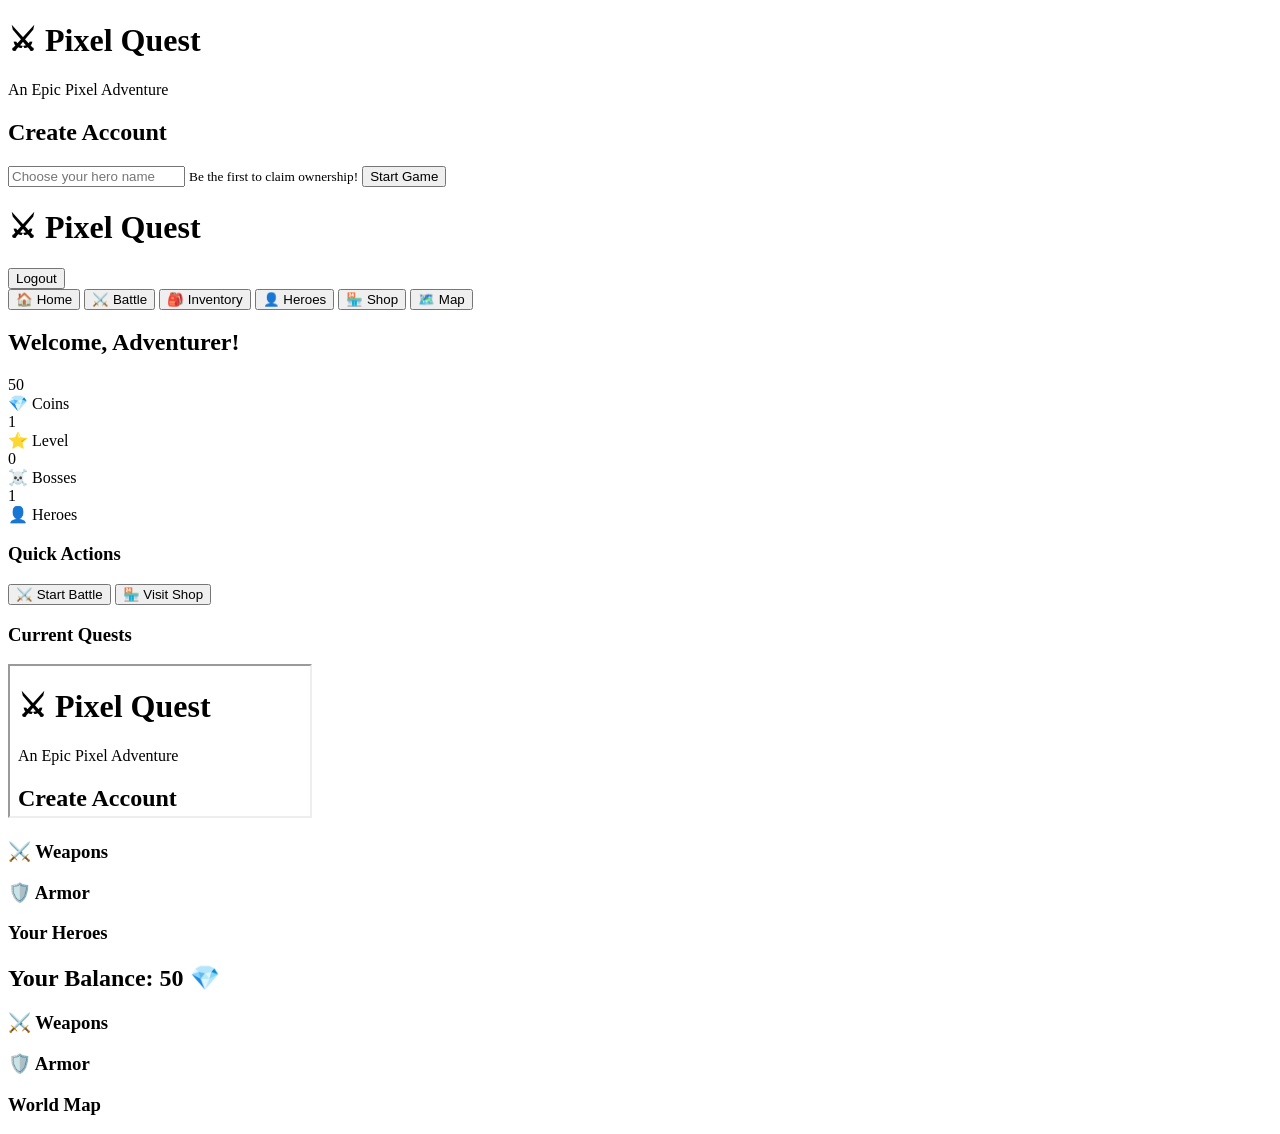
<file: arena.html>
<!doctype html>
<html>
<head>
  <meta charset="UTF-8">
  <meta name="viewport" content="width=device-width, initial-scale=1">
  <title>Pixel Quest</title>
  <link rel="stylesheet" href="style.css">
</head>
<body>
  <div id="authScreen" class="screen active">
    <div class="auth-container">
      <div class="auth-box">
        <h1>⚔ Pixel Quest</h1>
        <p class="subtitle">An Epic Pixel Adventure</p>
        
        <div class="form-section">
          <h2>Create Account</h2>
          <input id="usernameInput" type="text" placeholder="Choose your hero name" maxlength="20" required>
          <small>Be the first to claim ownership!</small>
          <button class="btn btn-primary full-width" onclick="authenticate()">Start Game</button>
        </div>
      </div>
    </div>
  </div>

  <div id="homeScreen" class="screen">
    <header class="header">
      <h1>⚔ Pixel Quest</h1>
      <div class="header-right">
        <span id="currentUser"></span>
        <button class="btn btn-small" onclick="logout()">Logout</button>
      </div>
    </header>

    <nav class="navbar">
      <button class="nav-item active" onclick="switchTab('home')">🏠 Home</button>
      <button class="nav-item" onclick="switchTab('battle')">⚔️ Battle</button>
      <button class="nav-item" onclick="switchTab('inventory')">🎒 Inventory</button>
      <button class="nav-item" onclick="switchTab('heroes')">👤 Heroes</button>
      <button class="nav-item" onclick="switchTab('shop')">🏪 Shop</button>
      <button class="nav-item" onclick="switchTab('map')">🗺️ Map</button>
    </nav>

    <main class="content">
      <section id="homeTab" class="tab active">
        <div class="hero-card">
          <h2>Welcome, <span id="heroName">Adventurer</span>!</h2>
          <div class="stats-row">
            <div class="stat">
              <div class="stat-value" id="coinCount">50</div>
              <div class="stat-label">💎 Coins</div>
            </div>
            <div class="stat">
              <div class="stat-value" id="levelCount">1</div>
              <div class="stat-label">⭐ Level</div>
            </div>
            <div class="stat">
              <div class="stat-value" id="bossCount">0</div>
              <div class="stat-label">☠️ Bosses</div>
            </div>
            <div class="stat">
              <div class="stat-value" id="heroCount">1</div>
              <div class="stat-label">👤 Heroes</div>
            </div>
          </div>
        </div>

        <div class="section">
          <h3>Quick Actions</h3>
          <button class="btn btn-primary" onclick="switchTab('battle')">⚔️ Start Battle</button>
          <button class="btn btn-secondary" onclick="switchTab('shop')">🏪 Visit Shop</button>
        </div>

        <div class="section">
          <h3>Current Quests</h3>
          <div id="questContainer"></div>
        </div>

        <div class="section" id="ownerTools" style="display: none;">
          <h3>👑 Owner Panel</h3>
          <p>You are the owner! Create custom heroes and content.</p>
          <button class="btn btn-primary" onclick="showCreateHero()">➕ Create Hero</button>
          <div id="createHeroForm" class="form-section" style="display: none;">
            <h4>Create New Hero</h4>
            <input id="heroName" type="text" placeholder="Hero Name" maxlength="20">
            <input id="heroEmoji" type="text" placeholder="Emoji" maxlength="3" value="⚔️">
            <input id="heroHealth" type="number" min="50" max="300" value="100">
            <textarea id="heroDesc" placeholder="Description"></textarea>
            <div class="btn-group">
              <button class="btn btn-primary" onclick="createHero()">Create</button>
              <button class="btn btn-secondary" onclick="hideCreateHero()">Cancel</button>
            </div>
          </div>
        </div>
      </section>

      <section id="battleTab" class="tab">
        <div class="iframe-container">
          <iframe src="arena.html" title="Battle Arena"></iframe>
        </div>
      </section>

      <section id="inventoryTab" class="tab">
        <div class="inventory-grid">
          <div class="inventory-section">
            <h3>⚔️ Weapons</h3>
            <div id="weaponsList" class="item-grid"></div>
          </div>
          <div class="inventory-section">
            <h3>🛡️ Armor</h3>
            <div id="armorList" class="item-grid"></div>
          </div>
        </div>
      </section>

      <section id="heroesTab" class="tab">
        <div class="heroes-section">
          <h3>Your Heroes</h3>
          <div id="heroesList" class="heroes-grid"></div>
        </div>
        <div id="ownerHeroTools" class="section" style="display: none;">
          <h3>Create Custom Hero</h3>
          <button class="btn btn-primary" onclick="showCreateHero()">➕ Add Hero</button>
        </div>
      </section>

      <section id="shopTab" class="tab">
        <div class="shop-section">
          <h2>Your Balance: <span id="shopCoins">50</span> 💎</h2>
          <div class="shop-grid">
            <div class="shop-category">
              <h3>⚔️ Weapons</h3>
              <div id="shopWeapons" class="item-grid"></div>
            </div>
            <div class="shop-category">
              <h3>🛡️ Armor</h3>
              <div id="shopArmor" class="item-grid"></div>
            </div>
          </div>
        </div>
      </section>

      <section id="mapTab" class="tab">
        <div class="map-section">
          <h3>World Map</h3>
          <div id="mapList" class="map-grid"></div>
        </div>
      </section>
    </main>
  </div>

  <script src="data.js"></script>
  <script src="app.js"></script>
</body>
</html>
</file>
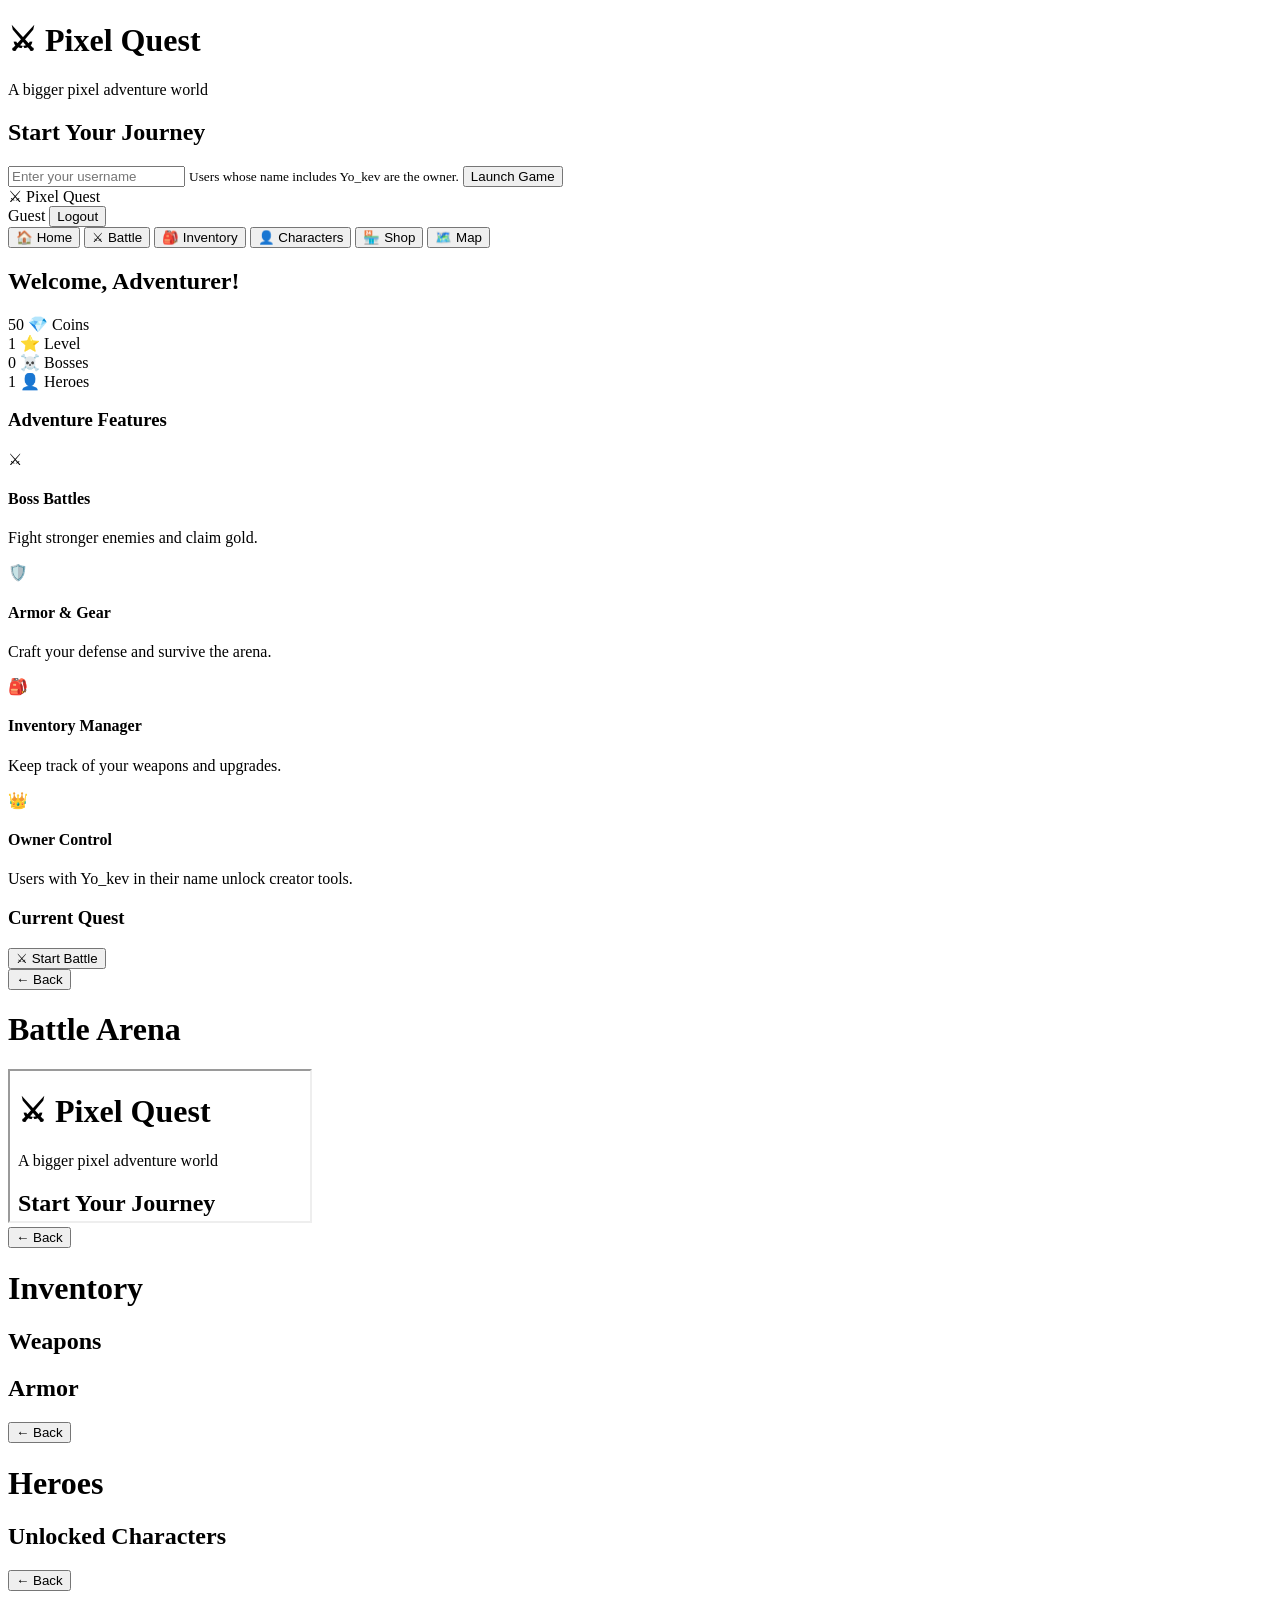
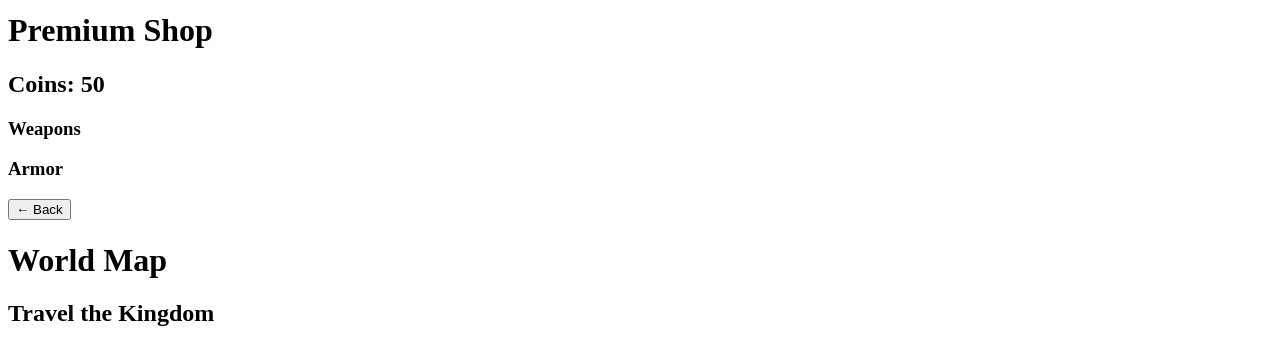
<file: game.html>
<!doctype html>
<html>
<head>
  <meta charset="UTF-8">
  <meta name="viewport" content="width=device-width, initial-scale=1">
  <title>Pixel Quest - Home</title>
  <link rel="stylesheet" href="style.css">
</head>
<body>
  <div id="authScreen" class="screen active">
    <div class="auth-panel">
      <div class="brand-block">
        <h1>⚔ Pixel Quest</h1>
        <p class="tagline">A bigger pixel adventure world</p>
      </div>

      <div class="auth-card">
        <h2>Start Your Journey</h2>
        <input id="usernameInput" type="text" placeholder="Enter your username" maxlength="30">
        <small>Users whose name includes Yo_kev are the owner.</small>
        <button class="btn btn-primary" onclick="authenticate()">Launch Game</button>
      </div>
    </div>
  </div>

  <div id="homeScreen" class="screen">
    <header class="topbar">
      <div class="brand-mini">⚔ Pixel Quest</div>
      <div class="user-panel">
        <span id="currentUserLabel">Guest</span>
        <button class="btn btn-small btn-secondary" onclick="logout()">Logout</button>
      </div>
    </header>

    <nav class="nav">
      <button class="nav-btn active" onclick="showScreen('homeScreen')">🏠 Home</button>
      <button class="nav-btn" onclick="showScreen('gameScreen')">⚔ Battle</button>
      <button class="nav-btn" onclick="showScreen('inventoryScreen')">🎒 Inventory</button>
      <button class="nav-btn" onclick="showScreen('charactersScreen')">👤 Characters</button>
      <button class="nav-btn" onclick="showScreen('shopScreen')">🏪 Shop</button>
      <button class="nav-btn" onclick="showScreen('mapScreen')">🗺️ Map</button>
    </nav>

    <main class="page-content">
      <section class="welcome-panel panel">
        <h2>Welcome, <span id="playerName">Adventurer</span>!</h2>
        <div class="stats-grid">
          <div class="stat-card">
            <span class="stat-value" id="homeCoins">50</span>
            <span class="stat-label">💎 Coins</span>
          </div>
          <div class="stat-card">
            <span class="stat-value" id="homeLevel">1</span>
            <span class="stat-label">⭐ Level</span>
          </div>
          <div class="stat-card">
            <span class="stat-value" id="homeBossesDefeated">0</span>
            <span class="stat-label">☠️ Bosses</span>
          </div>
          <div class="stat-card">
            <span class="stat-value" id="homeCharactersOwned">1</span>
            <span class="stat-label">👤 Heroes</span>
          </div>
        </div>
      </section>

      <section class="panel">
        <h3>Adventure Features</h3>
        <div class="feature-grid">
          <article class="feature-box">
            <div class="feature-icon">⚔</div>
            <h4>Boss Battles</h4>
            <p>Fight stronger enemies and claim gold.</p>
          </article>
          <article class="feature-box">
            <div class="feature-icon">🛡️</div>
            <h4>Armor & Gear</h4>
            <p>Craft your defense and survive the arena.</p>
          </article>
          <article class="feature-box">
            <div class="feature-icon">🎒</div>
            <h4>Inventory Manager</h4>
            <p>Keep track of your weapons and upgrades.</p>
          </article>
          <article class="feature-box">
            <div class="feature-icon">👑</div>
            <h4>Owner Control</h4>
            <p>Users with Yo_kev in their name unlock creator tools.</p>
          </article>
        </div>
      </section>

      <section class="panel quest-panel">
        <h3>Current Quest</h3>
        <div id="questList"></div>
      </section>

      <div class="action-row">
        <button class="btn btn-primary large" onclick="showScreen('gameScreen')">⚔ Start Battle</button>
      </div>
    </main>
  </div>

  <div id="gameScreen" class="screen">
    <div class="section-header">
      <button class="btn btn-secondary" onclick="showScreen('homeScreen')">← Back</button>
      <h1>Battle Arena</h1>
    </div>
    <iframe src="game.html" title="Game Arena" class="game-frame"></iframe>
  </div>

  <div id="inventoryScreen" class="screen">
    <div class="section-header">
      <button class="btn btn-secondary" onclick="showScreen('homeScreen')">← Back</button>
      <h1>Inventory</h1>
    </div>

    <main class="page-content narrow-content">
      <section class="panel">
        <h2>Weapons</h2>
        <div id="weaponsList" class="item-grid"></div>
      </section>

      <section class="panel">
        <h2>Armor</h2>
        <div id="armorList" class="item-grid"></div>
      </section>
    </main>
  </div>

  <div id="charactersScreen" class="screen">
    <div class="section-header">
      <button class="btn btn-secondary" onclick="showScreen('homeScreen')">← Back</button>
      <h1>Heroes</h1>
    </div>

    <main class="page-content narrow-content">
      <section class="panel">
        <h2>Unlocked Characters</h2>
        <div id="charactersList" class="character-grid"></div>
      </section>

      <section id="ownerSection" class="panel owner-panel" style="display: none;">
        <h2>Owner Tools</h2>
        <p>Create your own hero for the world.</p>
        <button class="btn btn-primary" onclick="showAddCharacterForm()">Create Character</button>

        <div id="addCharacterForm" class="add-character" style="display: none;">
          <h3>Add New Hero</h3>
          <input id="newCharName" type="text" placeholder="Name" maxlength="20">
          <input id="newCharEmoji" type="text" placeholder="Emoji" maxlength="3">
          <input id="newCharHealth" type="number" min="50" max="300" value="120">
          <textarea id="newCharDesc" rows="3" placeholder="Short description"></textarea>
          <div class="inline-actions">
            <button class="btn btn-primary" onclick="addCharacter()">Save</button>
            <button class="btn btn-secondary" onclick="hideAddCharacterForm()">Cancel</button>
          </div>
        </div>
      </section>
    </main>
  </div>

  <div id="shopScreen" class="screen">
    <div class="section-header">
      <button class="btn btn-secondary" onclick="showScreen('homeScreen')">← Back</button>
      <h1>Premium Shop</h1>
    </div>

    <main class="page-content narrow-content">
      <section class="panel shop-panel">
        <h2>Coins: <span id="shopCoins">50</span></h2>

        <div class="shop-section">
          <h3>Weapons</h3>
          <div id="shopWeapons" class="item-grid"></div>
        </div>

        <div class="shop-section">
          <h3>Armor</h3>
          <div id="shopArmor" class="item-grid"></div>
        </div>
      </section>
    </main>
  </div>

  <div id="mapScreen" class="screen">
    <div class="section-header">
      <button class="btn btn-secondary" onclick="showScreen('homeScreen')">← Back</button>
      <h1>World Map</h1>
    </div>

    <main class="page-content narrow-content">
      <section class="panel">
        <h2>Travel the Kingdom</h2>
        <div id="mapList" class="map-grid"></div>
      </section>
    </main>
  </div>

  <script src="data.js"></script>
  <script src="app.js"></script>
</body>
</html>
</file>
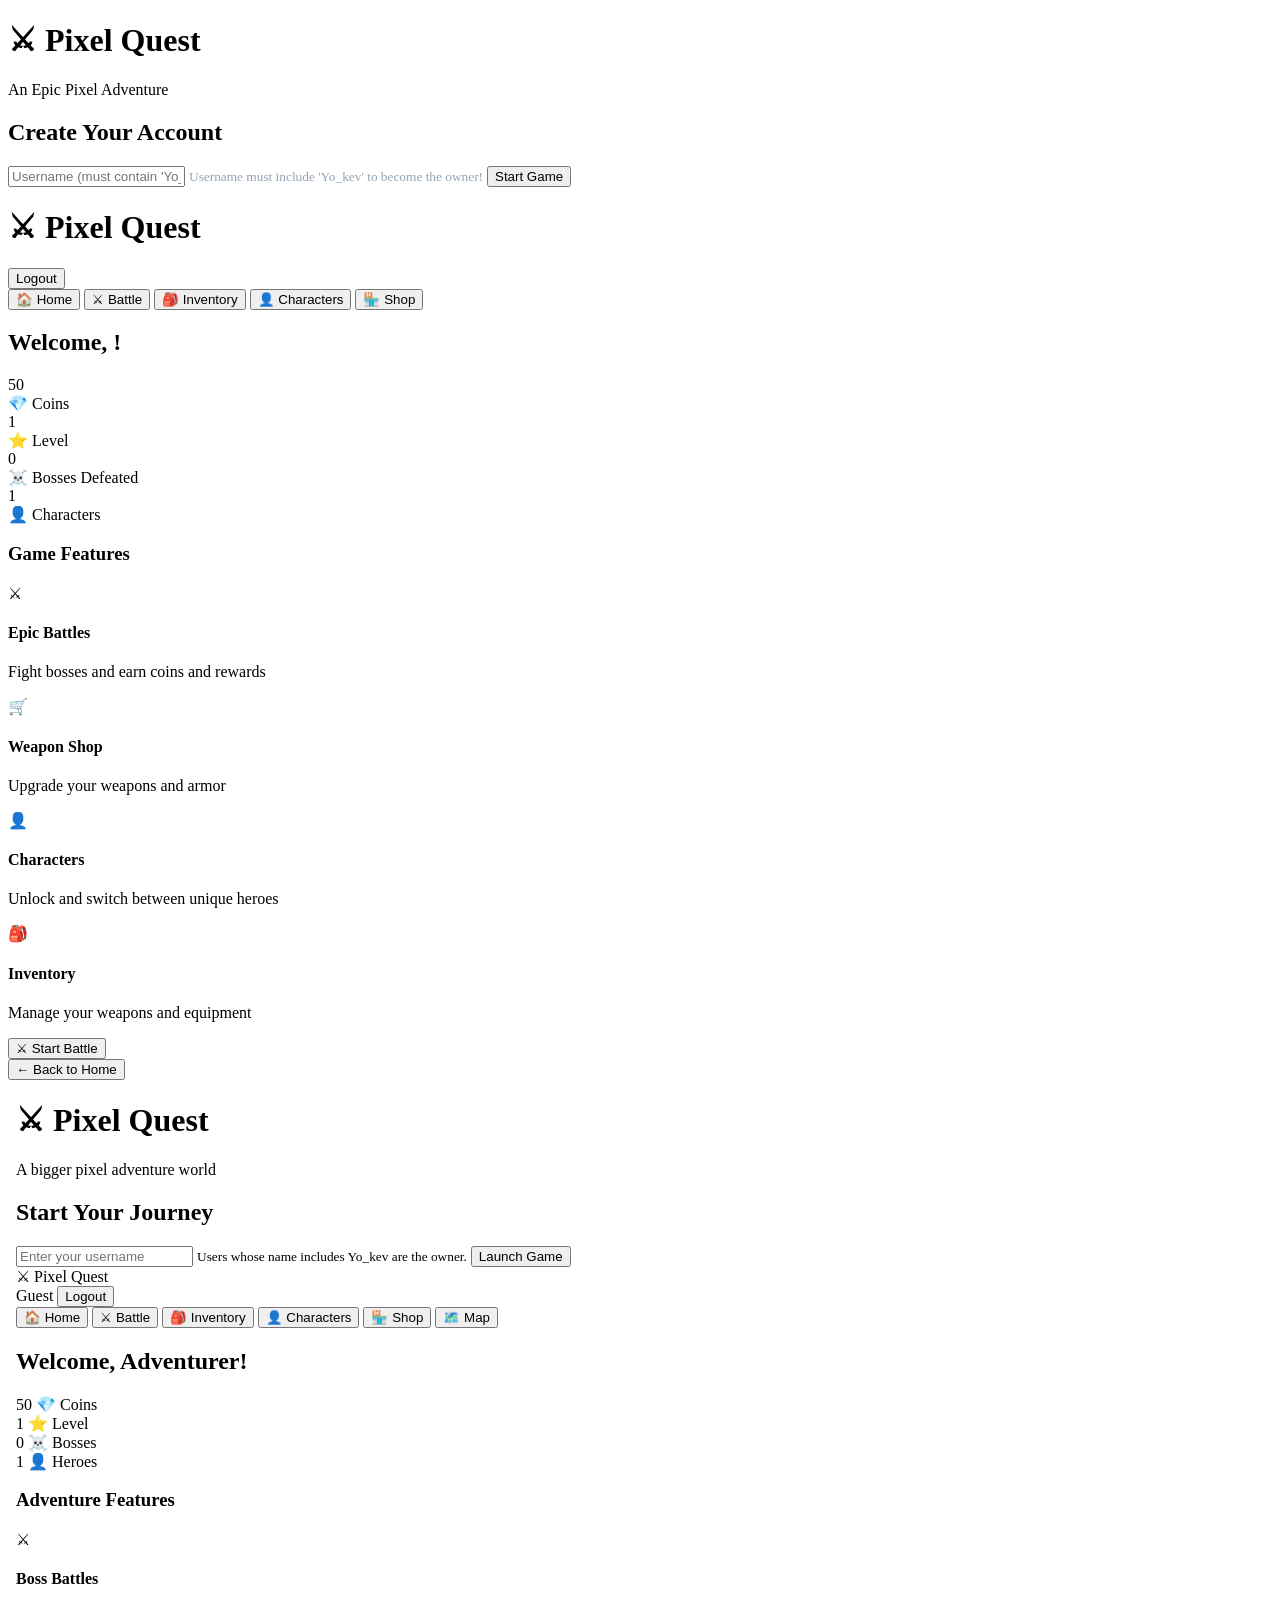
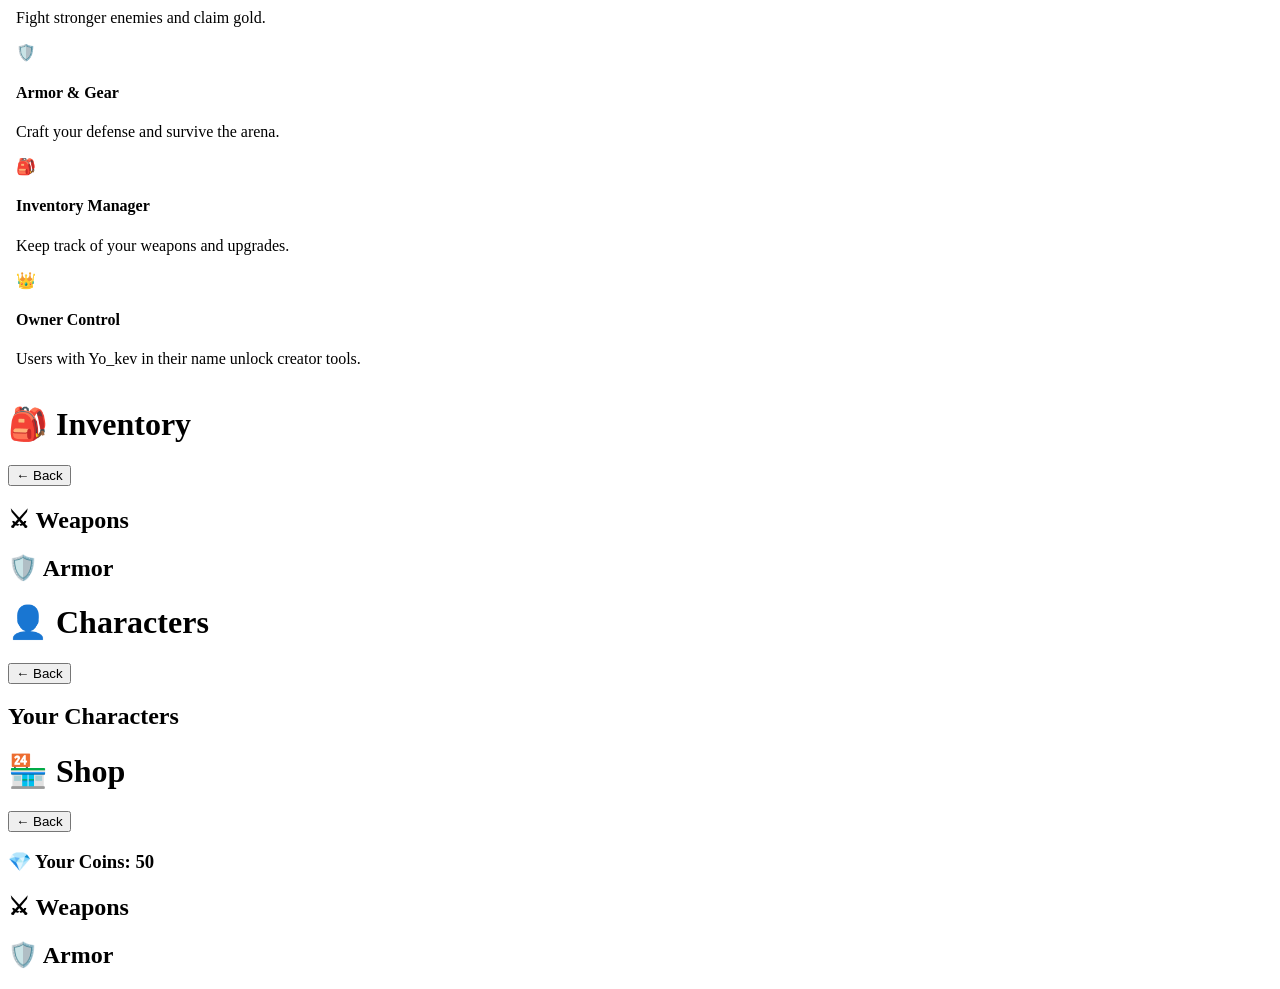
<file: home.html>
<!doctype html>
<html>
<head>
  <meta charset="UTF-8">
  <meta name="viewport" content="width=device-width, initial-scale=1">
  <title>Pixel Quest - Home</title>
  <link rel="stylesheet" href="style.css">
</head>
<body>
  <div id="authScreen" class="screen active">
    <div class="auth-container">
      <h1>⚔ Pixel Quest</h1>
      <p class="tagline">An Epic Pixel Adventure</p>
      
      <div class="auth-form">
        <h2>Create Your Account</h2>
        <input type="text" id="usernameInput" placeholder="Username (must contain 'Yo_kev')" maxlength="30">
        <small style="color: #94a3b8; margin-bottom: 10px;">Username must include 'Yo_kev' to become the owner!</small>
        <button onclick="authenticate()" class="btn-primary">Start Game</button>
      </div>
    </div>
  </div>

  <div id="homeScreen" class="screen">
    <header class="game-header">
      <h1>⚔ Pixel Quest</h1>
      <div class="user-info">
        <span id="currentUser"></span>
        <button onclick="logout()" class="btn-small">Logout</button>
      </div>
    </header>

    <nav class="main-nav">
      <button onclick="showScreen('homeScreen')" class="nav-btn active">🏠 Home</button>
      <button onclick="showScreen('gameScreen')" class="nav-btn">⚔ Battle</button>
      <button onclick="showScreen('inventoryScreen')" class="nav-btn">🎒 Inventory</button>
      <button onclick="showScreen('charactersScreen')" class="nav-btn">👤 Characters</button>
      <button onclick="showScreen('shopScreen')" class="nav-btn">🏪 Shop</button>
    </nav>

    <main class="content">
      <div class="welcome-section">
        <h2>Welcome, <span id="playerName"></span>!</h2>
        <div class="stats-grid">
          <div class="stat-card">
            <div class="stat-value" id="homeCoins">50</div>
            <div class="stat-label">💎 Coins</div>
          </div>
          <div class="stat-card">
            <div class="stat-value" id="homeLevel">1</div>
            <div class="stat-label">⭐ Level</div>
          </div>
          <div class="stat-card">
            <div class="stat-value" id="homeBossesDefeated">0</div>
            <div class="stat-label">☠️ Bosses Defeated</div>
          </div>
          <div class="stat-card">
            <div class="stat-value" id="homeCharactersOwned">1</div>
            <div class="stat-label">👤 Characters</div>
          </div>
        </div>
      </div>

      <div class="features-section">
        <h3>Game Features</h3>
        <div class="features-grid">
          <div class="feature-card">
            <div class="feature-icon">⚔</div>
            <h4>Epic Battles</h4>
            <p>Fight bosses and earn coins and rewards</p>
          </div>
          <div class="feature-card">
            <div class="feature-icon">🛒</div>
            <h4>Weapon Shop</h4>
            <p>Upgrade your weapons and armor</p>
          </div>
          <div class="feature-card">
            <div class="feature-icon">👤</div>
            <h4>Characters</h4>
            <p>Unlock and switch between unique heroes</p>
          </div>
          <div class="feature-card">
            <div class="feature-icon">🎒</div>
            <h4>Inventory</h4>
            <p>Manage your weapons and equipment</p>
          </div>
        </div>
      </div>

      <div class="action-buttons">
        <button onclick="showScreen('gameScreen')" class="btn-primary large">⚔ Start Battle</button>
      </div>
    </main>
  </div>

  <div id="gameScreen" class="screen">
    <button onclick="showScreen('homeScreen')" class="btn-back">← Back to Home</button>
    <iframe src="game.html" style="width: 100%; height: 100vh; border: none;"></iframe>
  </div>

  <div id="inventoryScreen" class="screen">
    <header class="game-header">
      <h1>🎒 Inventory</h1>
      <button onclick="showScreen('homeScreen')" class="btn-back">← Back</button>
    </header>

    <main class="content">
      <div class="inventory-container">
        <section class="inventory-section">
          <h2>⚔ Weapons</h2>
          <div id="weaponsList" class="items-grid">
            <!-- Populated by JS -->
          </div>
        </section>

        <section class="inventory-section">
          <h2>🛡️ Armor</h2>
          <div id="armorList" class="items-grid">
            <!-- Populated by JS -->
          </div>
        </section>
      </div>
    </main>
  </div>

  <div id="charactersScreen" class="screen">
    <header class="game-header">
      <h1>👤 Characters</h1>
      <button onclick="showScreen('homeScreen')" class="btn-back">← Back</button>
    </header>

    <main class="content">
      <div class="characters-container">
        <h2>Your Characters</h2>
        <div id="charactersList" class="characters-grid">
          <!-- Populated by JS -->
        </div>

        <div class="owner-section" id="ownerSection" style="display: none;">
          <h2>👑 Owner Controls</h2>
          <p>You are the owner! You can create new content.</p>
          <button onclick="showAddCharacterForm()" class="btn-primary">➕ Create New Character</button>
          
          <div id="addCharacterForm" class="form-container" style="display: none;">
            <h3>Create New Character</h3>
            <input type="text" id="newCharName" placeholder="Character Name" maxlength="20">
            <input type="text" id="newCharEmoji" placeholder="Emoji (e.g., 🧙)" maxlength="2">
            <input type="number" id="newCharHealth" placeholder="Health" value="100" min="50" max="300">
            <textarea id="newCharDesc" placeholder="Description"></textarea>
            <button onclick="addCharacter()" class="btn-primary">Create</button>
            <button onclick="hideAddCharacterForm()" class="btn-secondary">Cancel</button>
          </div>
        </div>
      </div>
    </main>
  </div>

  <div id="shopScreen" class="screen">
    <header class="game-header">
      <h1>🏪 Shop</h1>
      <button onclick="showScreen('homeScreen')" class="btn-back">← Back</button>
    </header>

    <main class="content">
      <div class="shop-container">
        <div class="player-coins">
          <h3>💎 Your Coins: <span id="shopCoins">50</span></h3>
        </div>

        <section class="shop-section">
          <h2>⚔ Weapons</h2>
          <div id="shopWeapons" class="shop-grid">
            <!-- Populated by JS -->
          </div>
        </section>

        <section class="shop-section">
          <h2>🛡️ Armor</h2>
          <div id="shopArmor" class="shop-grid">
            <!-- Populated by JS -->
          </div>
        </section>
      </div>
    </main>
  </div>

  <script src="data.js"></script>
  <script src="app.js"></script>
</body>
</html>
</file>
<file: style.css>
const canvas = document.getElementById('battleCanvas');
const ctx = canvas.getContext('2d');
const playerHealthBar = document.getElementById('playerHealthBar');
const enemyHealthBar = document.getElementById('enemyHealthBar');
const playerHealthText = document.getElementById('playerHealthText');
const enemyHealthText = document.getElementById('enemyHealthText');
const coinsText = document.getElementById('coinsText');
const weaponText = document.getElementById('weaponText');
const battleMessage = document.getElementById('battleMessage');

const saved = loadState();
const player = {
  x: 100,
  y: 220,
  w: 24,
  h: 24,
  speed: 3.5,
  health: saved.health,
  maxHealth: 100,
  coins: saved.coins,
  damage: WEAPONS[saved.weaponIdx].damage,
  block: ARMOR[saved.armorIdx].block,
  attackCd: 0,
  hitFlash: 0,
  facing: 1
};

let regionIdx = Math.max(0, saved.level - 1);
let enemy = createEnemy();
const keys = {};

function createEnemy() {
  const r = REGIONS[regionIdx];
  return {
    x: 650,
    y: 200,
    w: 40,
    h: 40,
    health: r.hp,
    maxHealth: r.hp,
    alive: true,
    attackCd: 0,
    color: r.color
  };
}

function updateProgress() {
  saved.coins = player.coins;
  saved.health = player.health;
  saved.level = regionIdx + 1;
  saveState(saved);
}

function syncBars() {
  const ph = Math.max(0, Math.min(1, player.health / player.maxHealth));
  const eh = Math.max(0, Math.min(1, enemy.health / enemy.maxHealth));
  playerHealthBar.style.width = ph * 100 + '%';
  enemyHealthBar.style.width = eh * 100 + '%';
  playerHealthText.textContent = Math.ceil(player.health);
  enemyHealthText.textContent = Math.ceil(enemy.health);
  coinsText.textContent = player.coins;
  weaponText.textContent = WEAPONS[saved.weaponIdx].name;
}

function nextRegion() {
  if (enemy.alive) return;
  regionIdx = (regionIdx + 1) % REGIONS.length;
  enemy = createEnemy();
  player.health = player.maxHealth;
  battleMessage.textContent = `Entered ${REGIONS[regionIdx].name}!`;
  updateProgress();
  syncBars();
}

function restartRegion() {
  player.health = player.maxHealth;
  player.attackCd = 0;
  enemy = createEnemy();
  battleMessage.textContent = 'Region restarted!';
  syncBars();
}

function attack() {
  if (player.attackCd > 0 || !enemy.alive) return;

  const dx = enemy.x - player.x;
  const dy = enemy.y - player.y;
  if (Math.abs(dx) > 90 || Math.abs(dy) > 80) {
    battleMessage.textContent = 'Move closer!';
    return;
  }

  const dmg = player.damage;
  enemy.health -= dmg;
  player.attackCd = 0.45;
  battleMessage.textContent = `Hit for ${dmg}!`;

  if (enemy.health <= 0) {
    enemy.alive = false;
    const reward = REGIONS[regionIdx].reward;
    player.coins += reward;
    battleMessage.textContent = `Victory! +${reward} coins`;
    updateProgress();
  }
  syncBars();
}

function updatePlayer() {
  const left = keys.a || keys.ArrowLeft;
  const right = keys.d || keys.ArrowRight;
  const up = keys.w || keys.ArrowUp;
  const down = keys.s || keys.ArrowDown;

  if (left) { player.x -= player.speed; player.facing = -1; }
  if (right) { player.x += player.speed; player.facing = 1; }
  if (up) player.y -= player.speed;
  if (down) player.y += player.speed;

  player.x = Math.max(20, Math.min(canvas.width - player.w - 20, player.x));
  player.y = Math.max(20, Math.min(canvas.height - player.h - 20, player.y));

  if (player.attackCd > 0) player.attackCd -= 1 / 60;
  if (player.hitFlash > 0) player.hitFlash -= 1 / 60;
}

function updateEnemy() {
  if (!enemy.alive) return;

  const dx = player.x - enemy.x;
  const dy = player.y - enemy.y;
  if (Math.abs(dx) > 15 || Math.abs(dy) > 15) {
    enemy.x += Math.sign(dx) * 1.5;
    enemy.y += Math.sign(dy) * 1.2;
  }

  if (enemy.attackCd > 0) enemy.attackCd -= 1 / 60;

  const inRange = Math.abs(dx) < 30 && Math.abs(dy) < 30;
  if (inRange && enemy.attackCd <= 0) {
    const dmg = Math.max(0, 12 - player.block);
    player.health -= dmg;
    player.hitFlash = 0.4;
    enemy.attackCd = 0.9;
    battleMessage.textContent = `Hit for ${dmg}!`;

    if (player.health <= 0) {
      player.health = 0;
      battleMessage.textContent = 'Defeated! Restart?';
    }
    updateProgress();
    syncBars();
  }
}

function drawBg() {
  ctx.fillStyle = '#0f172a';
  ctx.fillRect(0, 0, canvas.width, canvas.height);
  for (let i = 0; i < 14; i++) {
    ctx.fillStyle = i % 2 === 0 ? '#1e293b' : '#111827';
    ctx.fillRect(i * 60, 0, 60, canvas.height);
  }
  ctx.fillStyle = '#14532d';
  ctx.fillRect(0, canvas.height - 40, canvas.width, 40);
}

function drawPlayer() {
  ctx.fillStyle = player.hitFlash > 0 ? '#fca5a5' : '#38bdf8';
  ctx.fillRect(player.x, player.y, player.w, player.h);
  ctx.fillStyle = '#fff';
  ctx.fillRect(player.x + (player.facing > 0 ? player.w : -6), player.y + 6, 6, 6);
}

function drawEnemy() {
  if (!enemy.alive) return;
  ctx.fillStyle = enemy.color;
  ctx.fillRect(enemy.x, enemy.y, enemy.w, enemy.h);
  ctx.fillStyle = '#111';
  ctx.fillRect(enemy.x - 5, enemy.y - 12, enemy.w + 10, 6);
  ctx.fillStyle = '#22c55e';
  ctx.fillRect(enemy.x - 5, enemy.y - 12, (enemy.w + 10) * (enemy.health / enemy.maxHealth), 6);
}

function render() {
  drawBg();
  drawPlayer();
  drawEnemy();
}

function loop() {
  updatePlayer();
  updateEnemy();
  render();
  requestAnimationFrame(loop);
}

window.addEventListener('keydown', e => {
  keys[e.key.toLowerCase()] = true;
  if (e.code === 'Space') {
    e.preventDefault();
    attack();
  }
});

window.addEventListener('keyup', e => {
  keys[e.key.toLowerCase()] = false;
});

syncBars();
requestAnimationFrame(loop);
</file>
